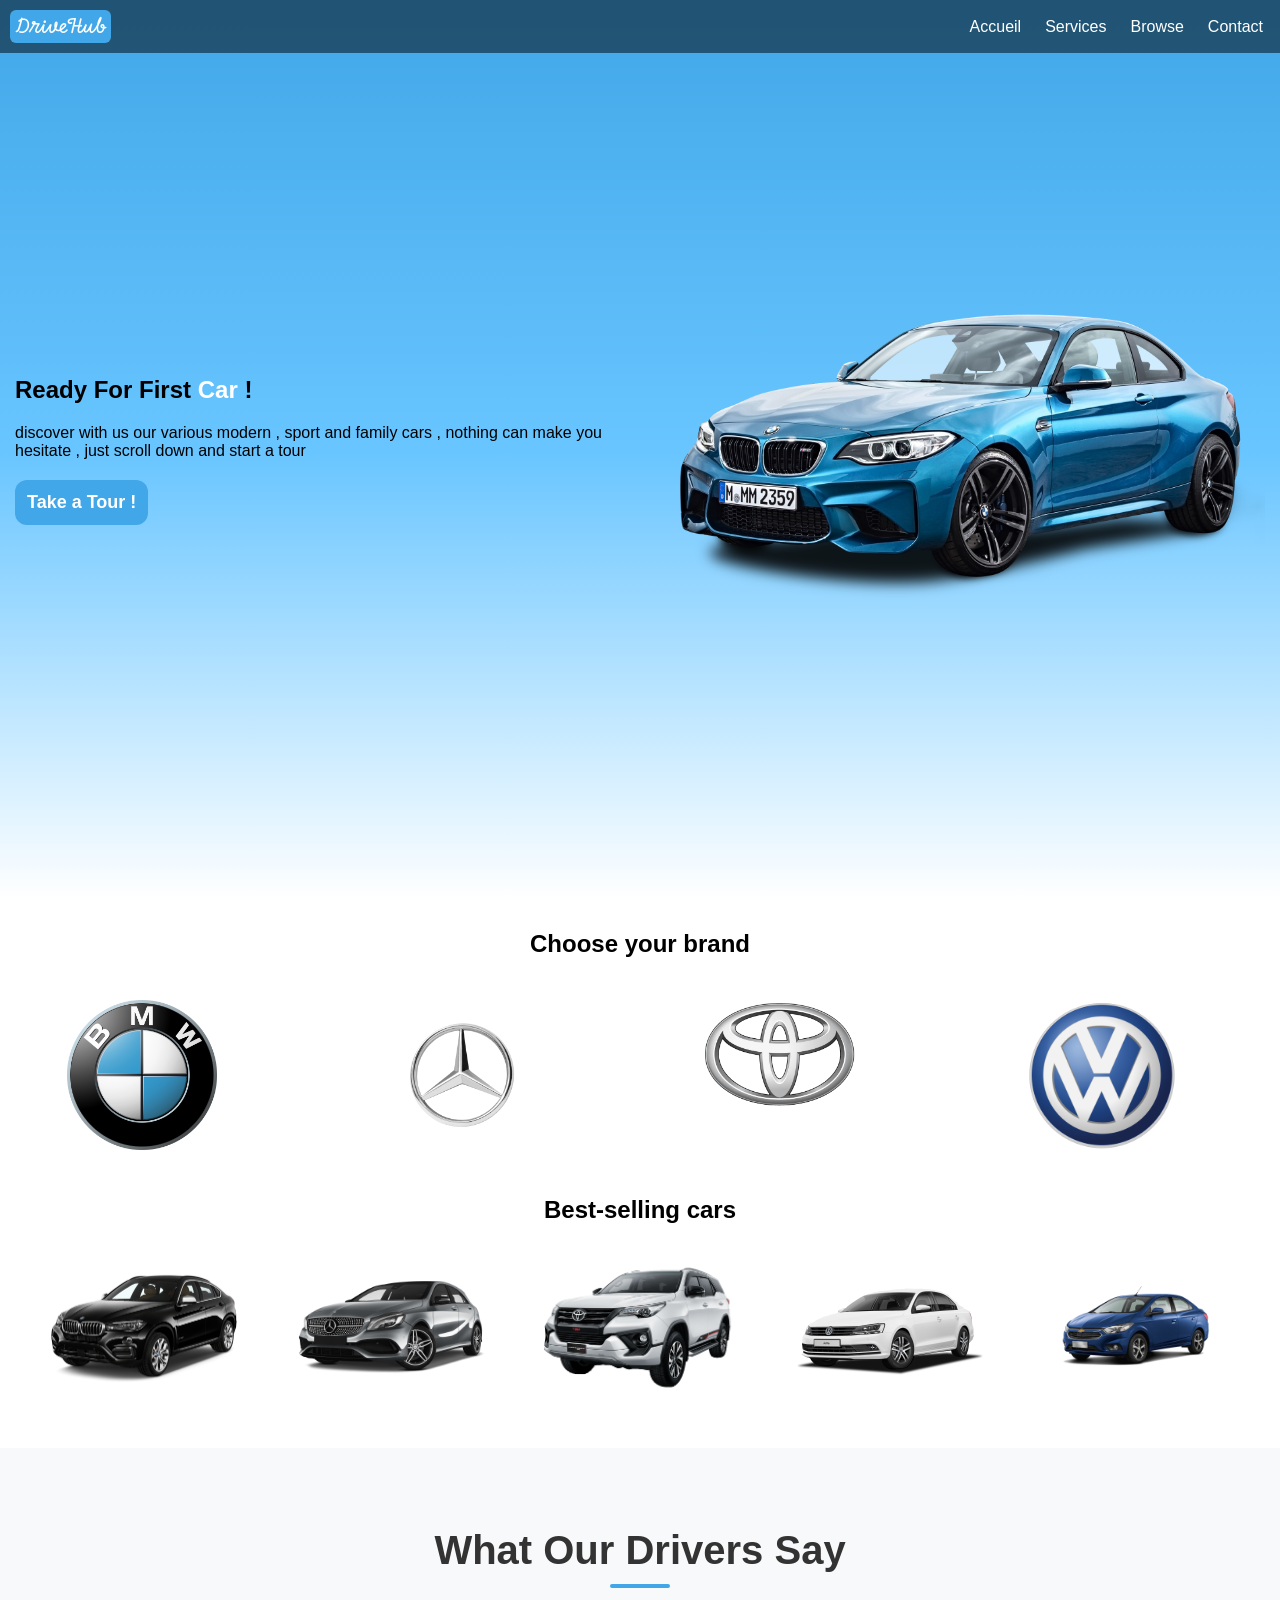
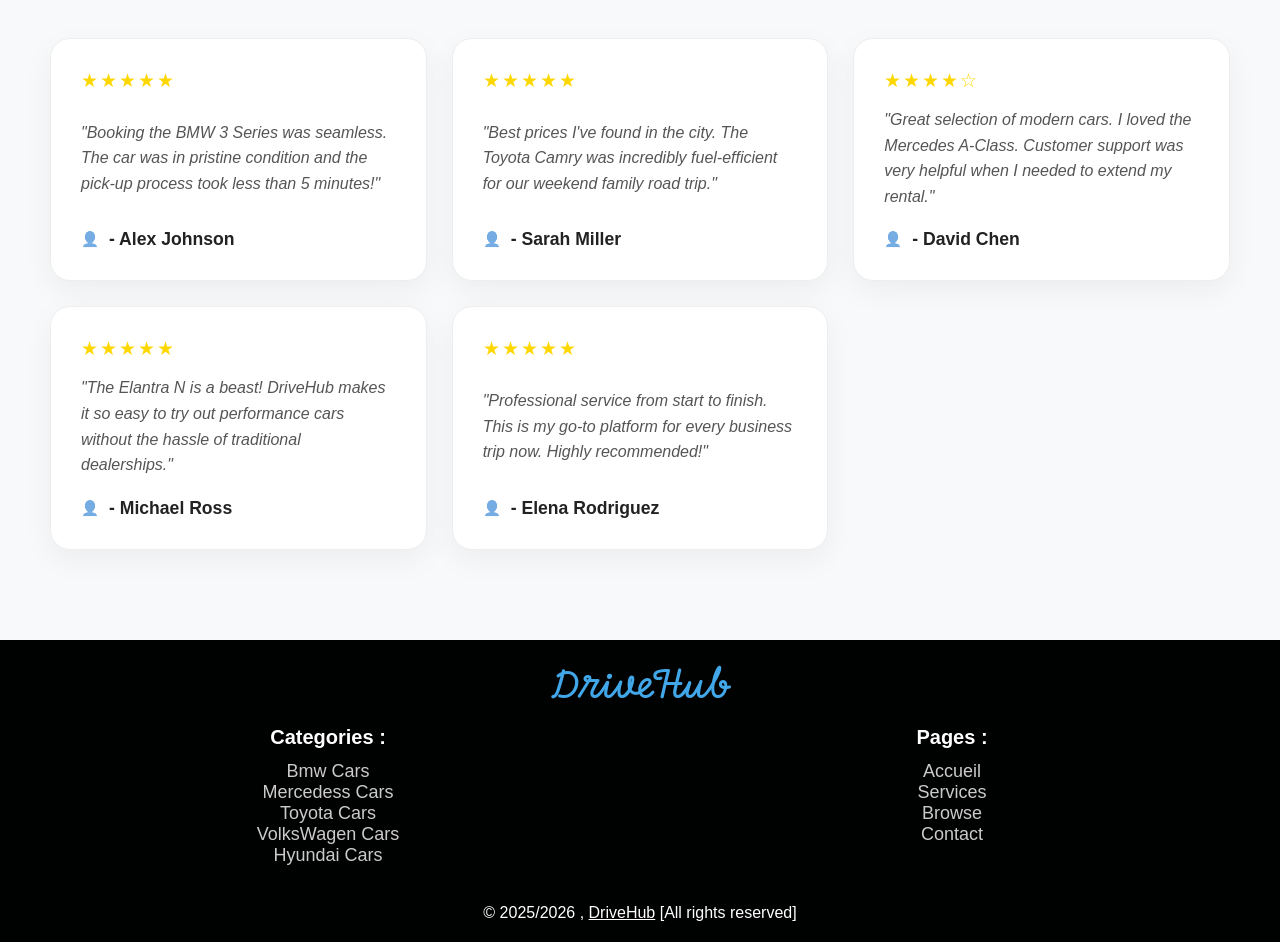
<file: index.html>
<!DOCTYPE html>
<html lang="en">

<head>
    <meta charset="UTF-8">
    <meta name="viewport" content="width=device-width, initial-scale=1.0">
    <link rel="stylesheet" href="styles.css">
    <title>DriveHub : Car Booking Website</title>
</head>

<body>
    <header>
        <a href="index.html" style="text-decoration: none;color: #fff;">
            <p class="logo">DriveHub</p>
        </a>
        <nav id="nav">
            <ul>
                <li><a href="index.html">Accueil</a></li>
                <li><a href="services.html">Services</a></li>
                <li><a href="cars.html">Browse</a></li>
                <li><a href="contact.html">Contact</a></li>
            </ul>
        </nav>

        <div class="icon" id="icon">
            <span></span>
            <span></span>
            <span></span>
        </div>
    </header>

    <section class="intro">

        <div class="overlay">
            <div class="left">
                <h1>Ready For First <span style="color: #fff; display: inline-block;">Car</span> !</h1>
                <p style="margin-top: 20px;">
                    discover with us our various modern , sport and family cars , nothing can make you hesitate , just scroll down and start a tour
                </p>

                <button class="start" id="start">Take a Tour !</button>
            </div>

            <div class="right">
                <img src="./imgs/bmw_blue.png" alt="Bg image">
            </div>
        </div>
    </section>

    <section class="brand_container" id="tour_start">
        <h2 style="text-align: center; margin: 10px 0;">Choose your brand </h2>
        <div class="brands">
            <div class="brand" id="bmw">
                <img class="car_img" src="./imgs/bmw_logo.png" alt="Bg image">
            </div>

            <div class="brand" id="mercedes">
                <img class="car_img" src="./imgs/mercedes_logo.png" alt="Bg image">

            </div>

            <div class="brand" id="toyota">
                <img class="car_img" src="./imgs/toyota_logo.png" alt="Bg image">

            </div>

            <div class="brand" id="vw">
                <img class="car_img" src="./imgs/vw_logo.png" alt="Bg image">

            </div>

            <div class="brand" id="hyundai">
                <img class="car_img" src="./imgs/hyundai_logo.png" alt="Bg image">

            </div>
        </div>


        <h2 style="text-align: center; margin: 10px 0;" >Best-selling cars</h2>
        <div class="cars">
            <div class="car" id="bmw">
                <img class="car_img" src="./imgs/bmw_car2.png" alt="Bg image">
            </div>

            <div class="car" id="mercedes">
                <img class="car_img" src="./imgs/mercedess_benz_a_class.png" alt="Bg image">

            </div>

            <div class="car" id="toyota">
                <img class="car_img" src="./imgs/toyota_car2.png" alt="Bg image">
            </div>

            <div class="car" id="vw">
                <img class="car_img" src="./imgs/vw_jetta.png" alt="Bg image">
            </div>

            <div class="car" id="hyundai">
                <img class="car_img" src="./imgs/hyundai_car2.png" alt="Bg image">
            </div>
        </div>
    </section>

    <section class="reviews_section">
        <h2 style="text-align: center; margin-bottom: 30px;">What Our Drivers Say</h2>
        <div class="reviews_container">
            <div class="review_card">
                <div class="stars">★★★★★</div>
                <p>"Booking the BMW 3 Series was seamless. The car was in pristine condition and the pick-up process took less than 5 minutes!"</p>
                <h4>- Alex Johnson</h4>
            </div>
            <div class="review_card">
                <div class="stars">★★★★★</div>
                <p>"Best prices I've found in the city. The Toyota Camry was incredibly fuel-efficient for our weekend family road trip."</p>
                <h4>- Sarah Miller</h4>
            </div>
            <div class="review_card">
                <div class="stars">★★★★☆</div>
                <p>"Great selection of modern cars. I loved the Mercedes A-Class. Customer support was very helpful when I needed to extend my rental."</p>
                <h4>- David Chen</h4>
            </div>
            <div class="review_card">
                <div class="stars">★★★★★</div>
                <p>"The Elantra N is a beast! DriveHub makes it so easy to try out performance cars without the hassle of traditional dealerships."</p>
                <h4>- Michael Ross</h4>
            </div>
            <div class="review_card">
                <div class="stars">★★★★★</div>
                <p>"Professional service from start to finish. This is my go-to platform for every business trip now. Highly recommended!"</p>
                <h4>- Elena Rodriguez</h4>
            </div>
        </div>
    </section>

    <footer>
        <h1>DriveHub</h1>
        <div class="bbb">
            <div class="ttt">
                <p>Categories : </p>
                <ul>
                    <li><a href="cars.html#bmw">Bmw Cars</a></li>
                    <li><a href="cars.html#mercedes">Mercedess Cars</a></li>
                    <li><a href="cars.html#toyota">Toyota Cars</a></li>
                    <li><a href="cars.html#vw">VolksWagen Cars</a></li>
                    <li><a href="cars.html#hyundai">Hyundai Cars</a></li>
                </ul>
            </div>
            <div class="ttt">
                <p>Pages : </p>
                <ul>
                    <li><a href="index.html">Accueil</a></li>
                    <li><a href="services.html">Services</a></li>
                    <li><a href="cars.html">Browse</a></li>
                    <li><a href="contact.html">Contact</a></li>
                </ul>
            </div>
        </div>

        <p style="text-align: center;margin-top: 30px;">&copy; 2025/2026 , <span style="text-decoration: underline;">DriveHub</span> [All rights reserved] </p>
    </footer>


    <script src="script.js"></script>
    <script>
        document.getElementById('start').addEventListener('click', function(){
        	window.location.href = 'index.html#tour_start';
        });
        
        const cars = [
        	{
        		'name': 'BMW 3',
        		'desc': 'The perfect balance between business and pleasure. The BMW 3 Series offers a driver-focused cockpit with rear-wheel-drive agility that makes every commute exhilarating. Wrapped in a sophisticated silhouette, it provides ample space for a small family without sacrificing the sporty handling that BMW is famous for.',
        		'price': 21500
        	},
        	{
        		'name': 'Mercedes Benz Class A',
        		'desc': 'Step into the future with the Mercedes-Benz A-Class. A gateway to luxury, this compact car is packed with cutting-edge technology, including the stunning MBUX infotainment system. With its sporty yet elegant interior, turbocharged performance, and iconic star on the grille, it delivers a premium experience for small families or couples who refuse to compromise on style.',
        		'price': 19000
        	},
        	{
        		'name': 'Toyota Camry',
        		'desc': 'Who says family sedans can’t be exciting? The Toyota Camry XSE shatters expectations with its aggressive mesh grille, sport-tuned suspension, and striking two-tone paint options. Under the hood, it offers spirited performance, while the interior provides the legendary reliability, safety, and spaciousness that families need..',
        		'price': 16500
        	},
        	{
        		'name': 'VolksWagen Jetta',
        		'desc': 'Experience German engineering at an exceptional value with the VW Jetta. This compact sedan delivers a composed, confident ride with a spacious interior that rivals larger vehicles. With its generous trunk space, intuitive technology, and impressive fuel efficiency, the Jetta is the smart, stylish choice for families and commuters who appreciate quality without the premium price tag',
        		'price': 14000
        	},
        	{
        		'name': 'Toyota Elantra',
        		'desc': 'A track-ready sedan that refuses to compromise. The Hyundai Elantra N is a high-performance machine equipped with launch control, an exhaust system that pops and crackles, and aggressive aerodynamics. It proves that you don’t have to break the bank to experience heart-pounding performance and razor-sharp cornering',
        		'price': 13000
        	}
        ]
        
        document.querySelectorAll(".car").forEach((car, index)=>{
        	car.addEventListener('click', function(){
        		window.location.href = `car_info.html?name=${cars[index].name}&desc=${cars[index].desc}&price=${cars[index].price}&img=${car.getElementsByTagName('img')[0].src}`
        	})
        })
    </script>

</body>

</html>
</file>
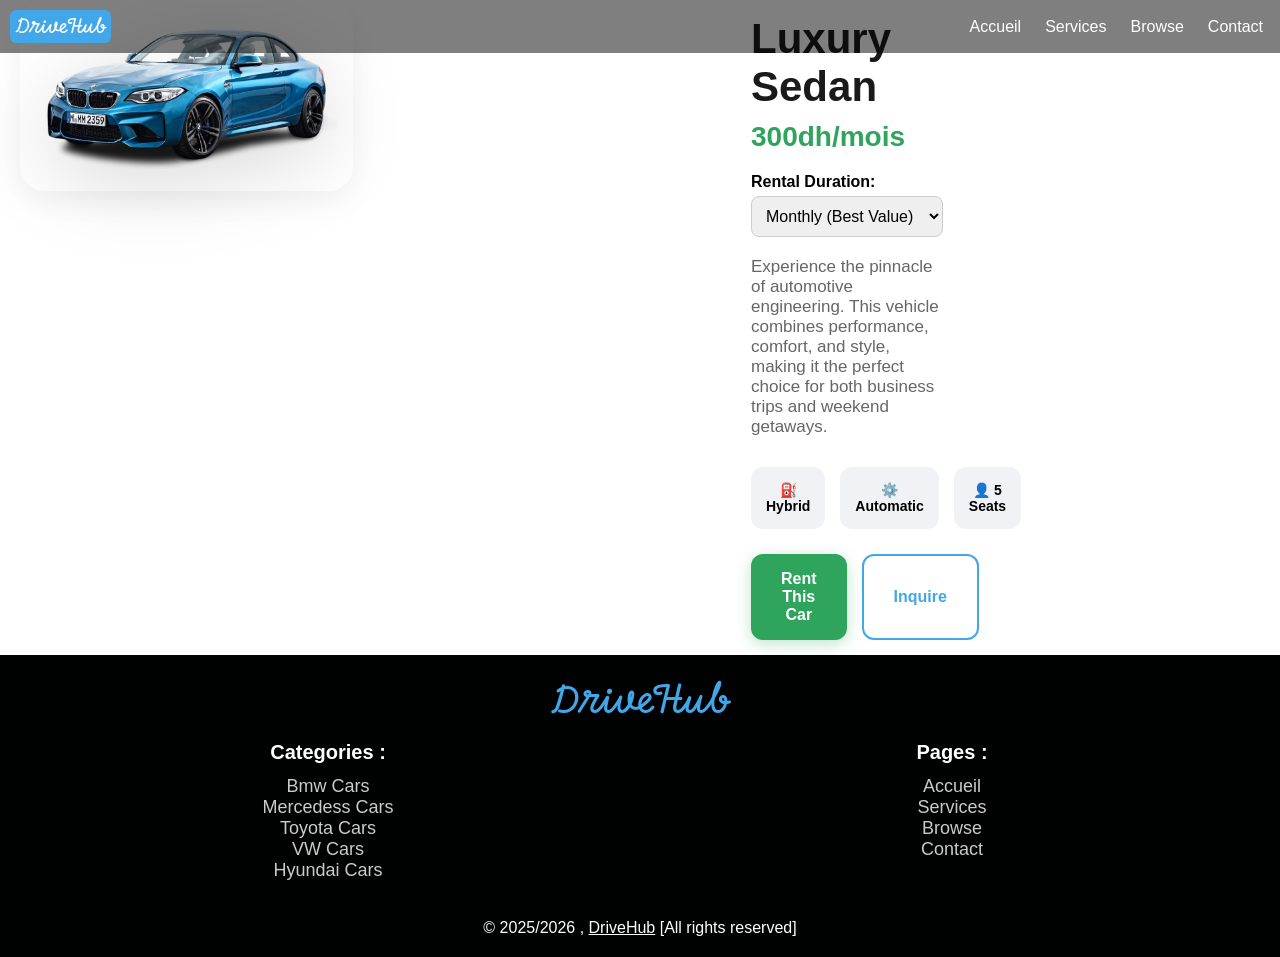
<file: car_info.html>
<!DOCTYPE html>
<html lang="en">

<head>
    <meta charset="UTF-8">
    <meta name="viewport" content="width=device-width, initial-scale=1.0">
    <title>DriveHub | Premium Car Rental</title>
    <link href="https://fonts.googleapis.com/css2?family=Inter:wght@300;400;600;800&display=swap" rel="stylesheet">
    <style>
        :root {
            --primary: #2ea45d;
            --secondary: #41A7E8;
            --dark: #1a1a1a;
            --light-bg: #f8f9fa;
            --text-main: #333;
            --text-muted: #666;
        }
        
        .car_container {
            display: grid;
            grid-template-columns: 1.2fr 0.8fr;
            gap: 50px;
            max-width: 1200px;
            /*margin: 60px auto;*/
            padding: 0 20px;
            align-items: start;
        }
        
        .right {
            background: #fff;
            border-radius: 24px;
            padding: 40px;
            box-shadow: 0 10px 30px rgba(0,0,0,0.05);
            display: flex;
            align-items: center;
            justify-content: center;
        }
        
        .right img {
            width: 100%;
            height: auto;
            filter: drop-shadow(0 20px 40px rgba(0,0,0,0.15));
            transition: transform 0.5s ease;
        }
        
        .right img:hover { transform: scale(1.02); }
        
        
        .specs-grid {
            display: grid;
            grid-template-columns: repeat(3, 1fr);
            gap: 15px;
            margin: 25px 0;
        }
        
        .spec-item {
            background: #f0f2f5;
            padding: 15px;
            border-radius: 12px;
            text-align: center;
            font-size: 14px;
            font-weight: 600;
        }
        
        .left .name {
            font-size: 42px;
            font-weight: 800;
            margin: 0 0 10px 0;
            color: var(--dark);
        }
        
        .price-tag {
            font-size: 28px;
            color: var(--primary);
            font-weight: 700;
            margin-bottom: 20px;
        }
        
        .desc {
            color: var(--text-muted);
            font-size: 17px;
            margin-bottom: 30px;
        }
        
        .btns {
            display: flex;
            gap: 15px;
        }
        
        button {
            flex: 1;
            padding: 16px 30px;
            border-radius: 12px;
            font-size: 16px;
            font-weight: 600;
            cursor: pointer;
            transition: all 0.3s ease;
            border: none;
        }
        
        #allouer {
            background-color: var(--primary);
            color: white;
            box-shadow: 0 4px 15px rgba(46, 164, 93, 0.3);
        }
        
        #allouer:hover {
            background-color: #258a4e;
            transform: translateY(-2px);
        }
        
        #contact {
            background-color: transparent;
            color: var(--secondary);
            border: 2px solid var(--secondary);
        }
        
        #contact:hover {
            background-color: var(--secondary);
            color: white;
        }
        
        @media (max-width: 992px) {
            .car_container {
                grid-template-columns: 1fr;
                margin: 20px auto;
            }
            .left .name { font-size: 32px; }
        }
        
    </style>

    <link rel="stylesheet" href="styles.css">
</head>

<body>
    <header>
        <a href="index.html" style="text-decoration: none;color: #fff;">
            <p class="logo">DriveHub</p>
        </a>
        <nav id="nav">
            <ul>
                <li><a href="index.html">Accueil</a></li>
                <li><a href="services.html">Services</a></li>
                <li><a href="cars.html">Browse</a></li>
                <li><a href="contact.html">Contact</a></li>
            </ul>
        </nav>

        <div class="icon" id="icon">
            <span></span>
            <span></span>
            <span></span>
        </div>
    </header>

    <main class="car_container" style="margin-top: 0px;">
        <div class="right">
            <img src="./imgs/bmw_blue.png" alt="car" id="img">
        </div>

        <div class="left">
            <h1 class="name" id="name">Luxury Sedan</h1>

            <div class="price-tag" id="price">300dh/mois</div>

            <div style="margin-bottom: 20px;">
                <label for="rentType" style="font-weight: 600; display: block; margin-bottom: 5px;">Rental Duration:</label>
                <select id="rentType" style="padding: 10px; border-radius: 8px; border: 1px solid #ccc; width: 100%; font-size: 16px;">
                    <option value="month">Monthly (Best Value)</option>
                    <option value="day">Daily</option>
                </select>
            </div>

            <p class="desc" id="desc">
                Experience the pinnacle of automotive engineering. This vehicle combines performance, comfort, and style, making it the perfect choice for both business trips and weekend getaways.
            </p>

            <div class="specs-grid">
                <div class="spec-item">⛽ Hybrid</div>
                <div class="spec-item">⚙️ Automatic</div>
                <div class="spec-item">👤 5 Seats</div>
            </div>

            <div class="btns">
                <button id="allouer">Rent This Car</button>
                <button id="contact">Inquire</button>
            </div>
        </div>
    </main>


    <footer>
        <h1>DriveHub</h1>
        <div class="bbb">
            <div class="ttt">
                <p>Categories : </p>
                <ul>
                    <li><a href="cars.html#bmw">Bmw Cars</a></li>
                    <li><a href="cars.html#mercedes">Mercedess Cars</a></li>
                    <li><a href="cars.html#toyota">Toyota Cars</a></li>
                    <li><a href="cars.html#vw">VW Cars</a></li>
                    <li><a href="cars.html#hyundai">Hyundai Cars</a></li>
                </ul>
            </div>
            <div class="ttt">
                <p>Pages : </p>
                <ul>
                    <li><a href="index.html">Accueil</a></li>
                    <li><a href="services.html">Services</a></li>
                    <li><a href="cars.html">Browse</a></li>
                    <li><a href="contact.html">Contact</a></li>
                </ul>
            </div>
        </div>

        <p style="text-align: center;margin-top: 30px;">&copy; 2025/2026 , <span style="text-decoration: underline;">DriveHub</span> [All rights reserved] </p>
    </footer>

     <script>
        const urlParams = new URLSearchParams(window.location.search);
        const priceDisplay = document.getElementById('price');
        const rentSelector = document.getElementById('rentType');
        
        // Get base monthly price from URL or default to 300
        let baseMonthlyPrice = parseInt(urlParams.get('price')) || 300;
        
        function updatePrice() {
            const type = rentSelector.value;
            if (type === 'day') {
                // Logic: Monthly price divided by 30 (standard month) + 20% premium for short term
                const dailyPrice = Math.round((baseMonthlyPrice / 30) * 1.2);
                priceDisplay.innerText = dailyPrice + " dh/jour";
            } else {
                priceDisplay.innerText = baseMonthlyPrice + " dh/mois";
            }
        }
        
        // Listen for changes in the dropdown
        rentSelector.addEventListener('change', updatePrice);
        
        // Initial setup from URL
        if(urlParams.has('name')) {
            document.getElementById('name').innerText = urlParams.get('name');
            document.getElementById('desc').innerText = urlParams.get('desc');
            document.getElementById('img').src = urlParams.get('img');
            updatePrice(); 
        }
        
        document.getElementById('contact').addEventListener('click', ()=>{
            window.location.href = 'contact.html';
        });
        
        document.getElementById('allouer').addEventListener('click', ()=>{
            /*const total = priceDisplay.innerText;
            alert("Booking system integration coming soon! Current selection: " + total);
            */
            window.location.href = 'contact.html';
        });
    </script>
</body>

</html>
</file>
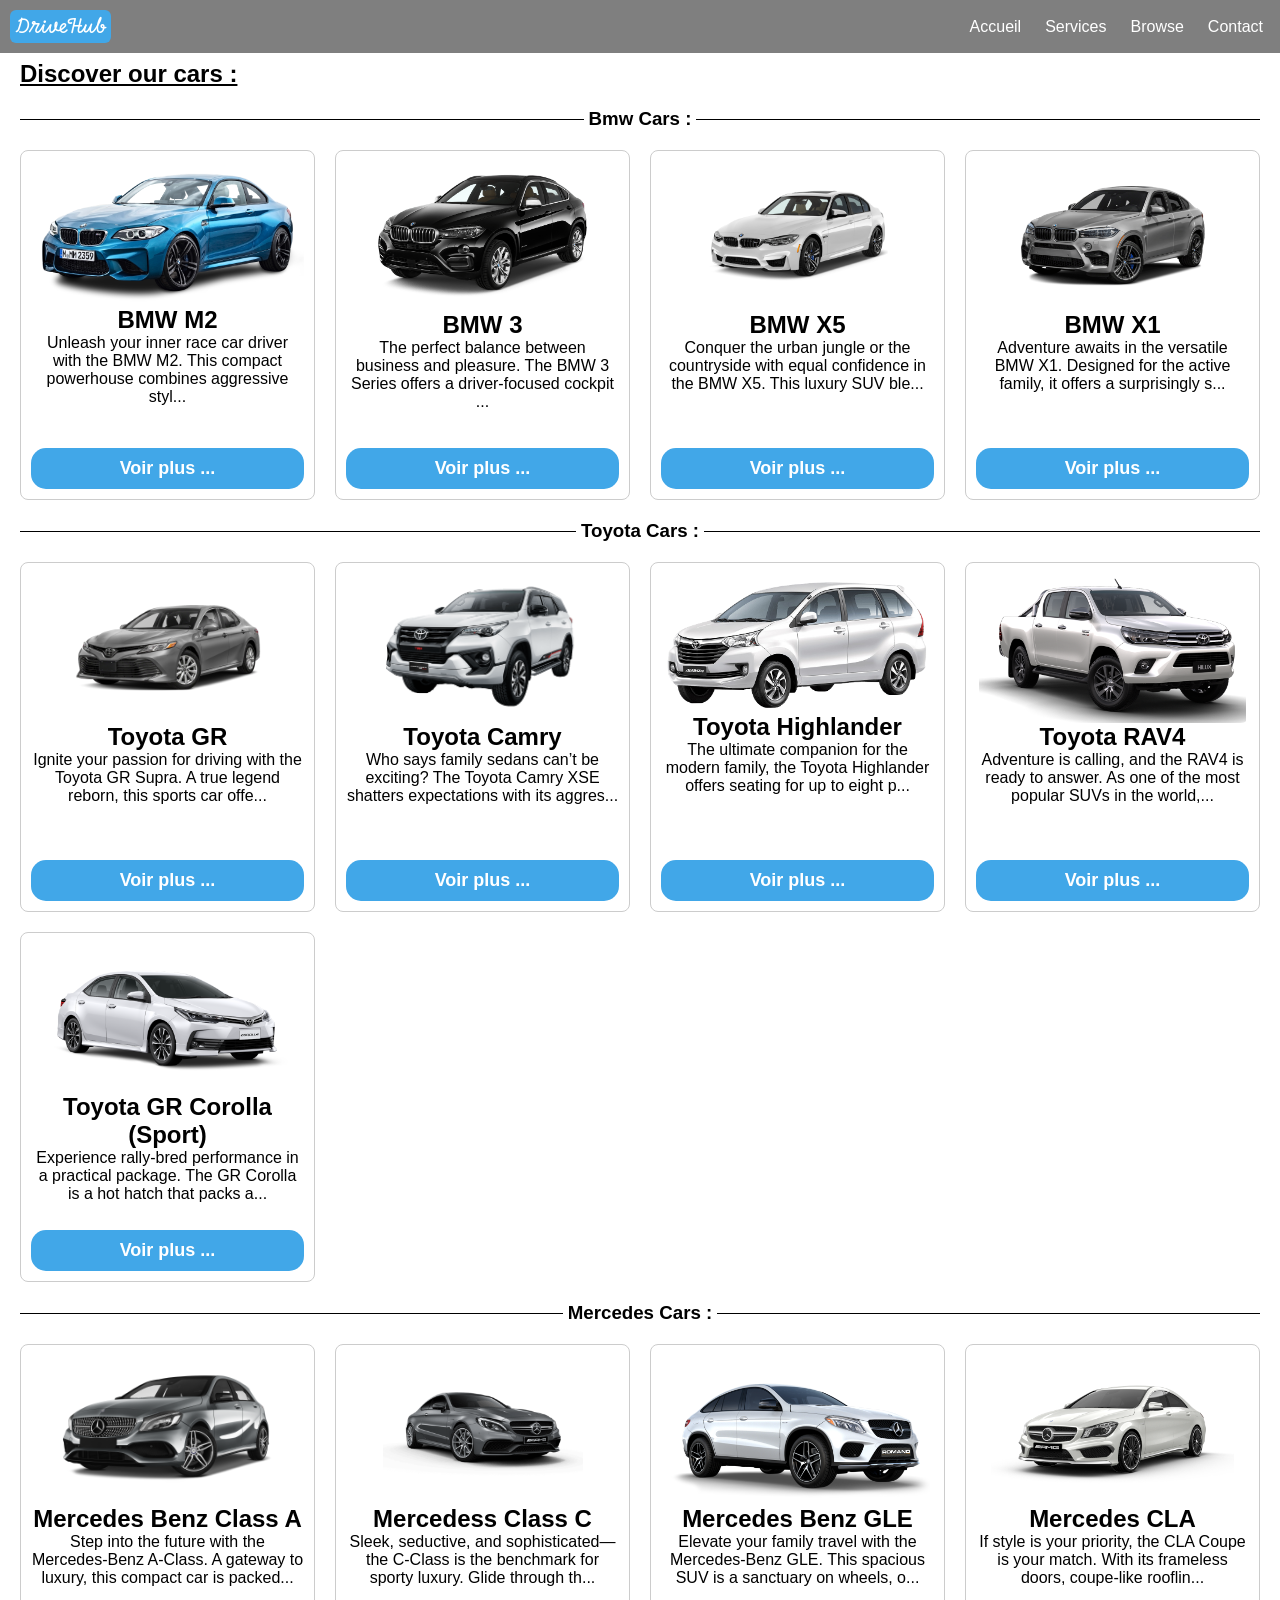
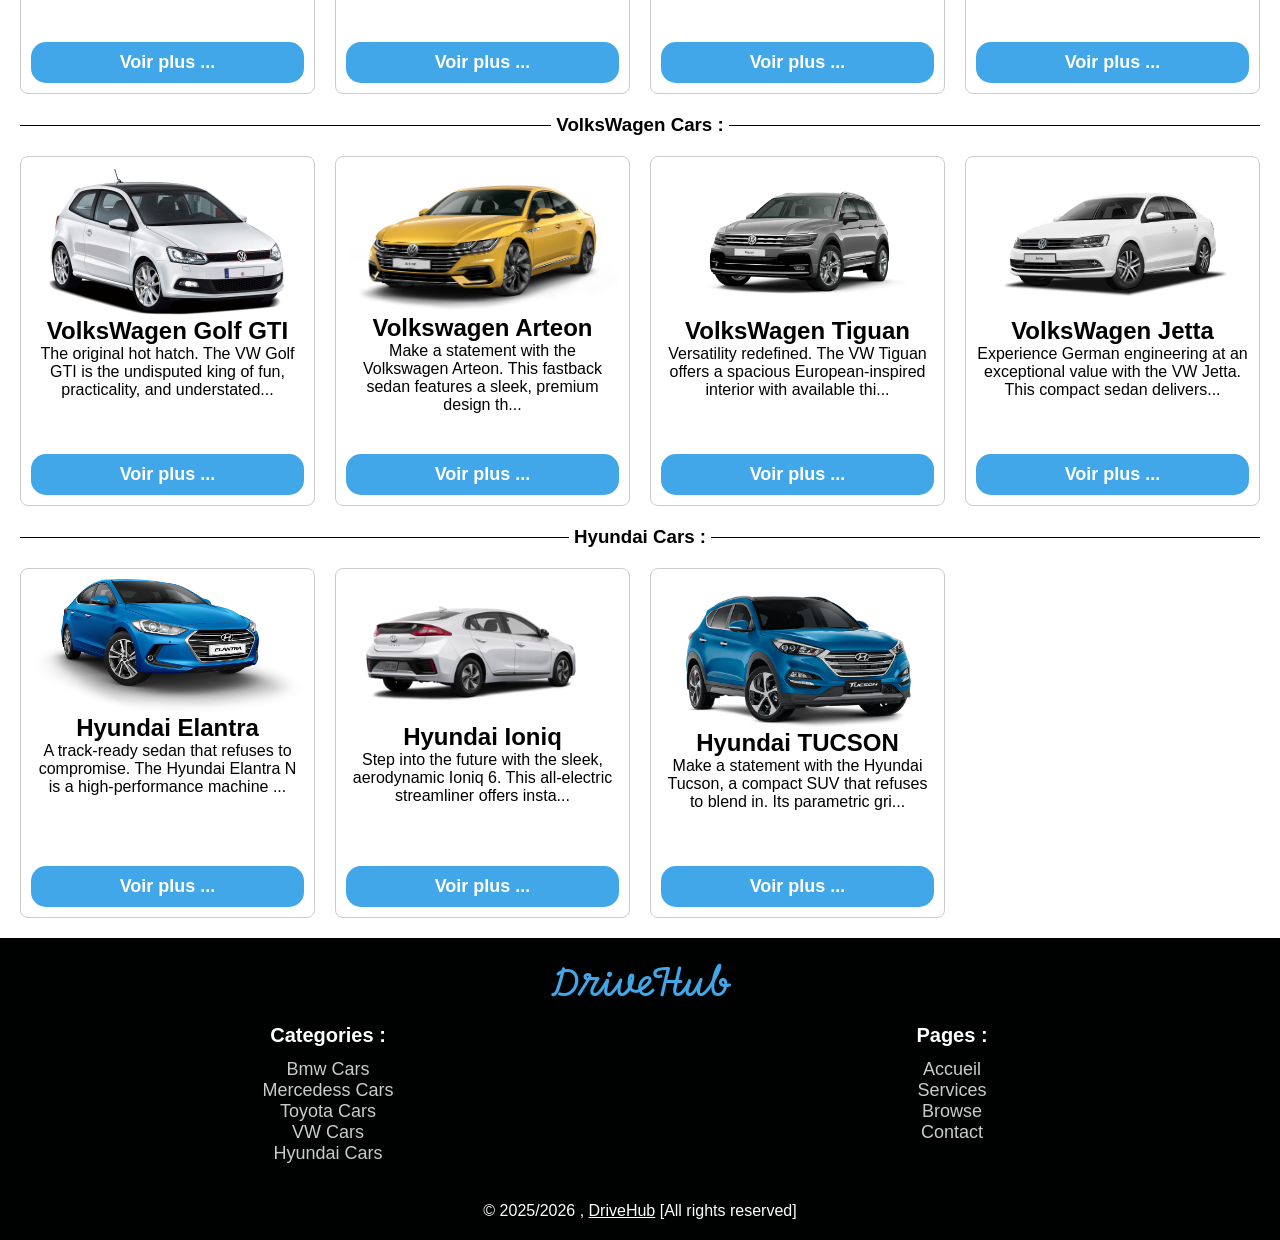
<file: cars.html>
<!DOCTYPE html>
<html lang="en">
<head>
	<meta charset="UTF-8">
	<meta name="viewport" content="width=device-width, initial-scale=1.0">
	<title>DriveHub : Car Booking Website - Cars</title>
	<link rel="stylesheet" href="styles.css">
	<style>
		
		section{
			height:fit-content;
		}
		.cars_cont {
			padding: 20px;
			padding-top: 60px;
		}
		.cars_grid {
			display: grid;
			grid-template-columns: repeat(auto-fill, minmax(250px, 1fr));
			gap: 20px;
		}
		.car_card {
			height: 350px;
			border: 1px solid #ccc;
			border-radius: 8px;
			padding: 10px;
			text-align: center;
			transition: transform 0.2s;
			display: flex;
			flex-direction: column;
		}
		.car_card:hover {
			transform: scale(1.05);
		}
		.img {
			width: 100%;
			height: auto;
			max-height: 150px;
			border-radius: 8px;
			object-fit: contain;
		}
		
	</style>
</head>
<body>
	<header>
		<a href="index.html" style="text-decoration: none;color: #fff;"><p class="logo">DriveHub</p></a>
		<nav id="nav">
			<ul>
				<li><a href="index.html">Accueil</a></li>
				<li><a href="services.html">Services</a></li>
				<li><a href="cars.html">Browse</a></li>
				<li><a href="contact.html">Contact</a></li>
			</ul>
		</nav>

		<div class="icon" id="icon">
			<span></span>
			<span></span>
			<span></span>
		</div>
	</header>

	<section class="cars_cont">
		<h2 style="margin-bottom: 12px;text-decoration:underline;">Discover our cars :</h2>
		<div class="separateur" id="bmw" style="display:flex; flex-direction:row;align-items:center; gap:5px;margin:20px 0;" >
			<span style="width:50%; height:1px; background-color:#000;" ></span>
			<h3 style="text-align:center; text-wrap: nowrap;">Bmw Cars :</h3>
			<span style="width:50%; height:1px; background-color:#000;"></span>
		</div>
		
		
		<div class="cars_grid">
			<div class="car_card">
				<img class="img" src="./imgs/bmw_blue.png" alt="BMW M2">
				<h2 class="name">BMW M2</h2>
				<p class="desc">Unleash your inner race car driver with the BMW M2. This compact powerhouse combines aggressive styling with precision engineering. Feel the roar of the straight-six engine as you hug tight corners and accelerate down open highways. It’s not just a car; it’s a ticket to unadulterated driving euphoria—perfect for weekend getaways or making a grand entrance.</p>
				<button class="drive">Voir plus ...</button>
			</div>

			<div class="car_card">
				<img class="img" src="./imgs/bmw_car2.png" alt="BMW">
				<h2 class="name">BMW 3</h2>
				<p class="desc">The perfect balance between business and pleasure. The BMW 3 Series offers a driver-focused cockpit with rear-wheel-drive agility that makes every commute exhilarating. Wrapped in a sophisticated silhouette, it provides ample space for a small family without sacrificing the sporty handling that BMW is famous for.</p>
				<button class="drive">Voir plus ...</button>
			</div>

			<div class="car_card">
				<img class="img" src="./imgs/bmw_car3.png" alt="BMW">
				<h2 class="name">BMW X5</h2>
				<p class="desc">Conquer the urban jungle or the countryside with equal confidence in the BMW X5. This luxury SUV blends commanding road presence with a cavernous, tech-laden interior. With available third-row seating and intelligent all-wheel drive, it ensures every family road trip is safe, spacious, and supremely comfortable</p>
				<button class="drive">Voir plus ...</button>
			</div>

			<div class="car_card">
				<img class="img" src="./imgs/bmw_car4.png" alt="BMW">
				<h2 class="name">BMW X1</h2>
				<p class="desc">Adventure awaits in the versatile BMW X1. Designed for the active family, it offers a surprisingly spacious interior and flexible cargo space for gear, groceries, or strollers. With elevated seating for a better view of the road and the signature BMW driving dynamics, it transforms the daily school run into a joyful drive</p>
				<button class="drive">Voir plus ...</button>
			</div>
			
		</div>
		
		<div class="separateur" id="toyota" style="display:flex; flex-direction:row;align-items:center; gap:5px;margin:20px 0;" >
			<span style="width:50%; height:1px; background-color:#000;" ></span>
			<h3 style="text-align:center; text-wrap: nowrap;">Toyota Cars :</h3>
			<span style="width:50%; height:1px; background-color:#000;"></span>
		</div>
		
		<div class="cars_grid">
			<div class="car_card">
				<img class="img" src="./imgs/toyota_car5.png" alt="Toyota">
				<h2 class="name">Toyota GR</h2>
				<p class="desc">Ignite your passion for driving with the Toyota GR Supra. A true legend reborn, this sports car offers a low center of gravity, precise handling, and a potent engine that delivers exhilarating acceleration. With its sleek, aerodynamic body and driver-centric cockpit, it’s built for purists who crave a thrilling, connected driving experience.</p>
				<button class="drive">Voir plus ...</button>
			</div>
			
			<div class="car_card">
				<img class="img" src="./imgs/toyota_car2.png" alt="Toyota">
				<h2 class="name">Toyota Camry</h2>
				<p class="desc">Who says family sedans can’t be exciting? The Toyota Camry XSE shatters expectations with its aggressive mesh grille, sport-tuned suspension, and striking two-tone paint options. Under the hood, it offers spirited performance, while the interior provides the legendary reliability, safety, and spaciousness that families need..</p>
				<button class="drive">Voir plus ...</button>
			</div>
			
			<div class="car_card">
				<img class="img" src="./imgs/toyota_car3.png" alt="Toyota">
				<h2 class="name">Toyota Highlander</h2>
				<p class="desc">The ultimate companion for the modern family, the Toyota Highlander offers seating for up to eight passengers without sacrificing style. With a whisper-quiet hybrid option available and Toyota Safety Sense standard, it prioritizes peace of mind. Whether it’s a cross-country road trip or the soccer carpool, the Highlander handles it all with ease.</p>
				<button class="drive">Voir plus ...</button>
			</div>
			
			<div class="car_card">
				<img class="img" src="./imgs/toyota_car4.png" alt="Toyota">
				<h2 class="name"> Toyota RAV4</h2>
				<p class="desc">Adventure is calling, and the RAV4 is ready to answer. As one of the most popular SUVs in the world, it combines rugged good looks with versatile interior space. Ideal for families who love the outdoors, it offers ample cargo room for camping gear, excellent fuel efficiency, and a reputation for running forever.</p>
				<button class="drive">Voir plus ...</button>
			</div>
			
			<div class="car_card">
				<img class="img" src="./imgs/toyota_corolla.png" alt="Toyota">
				<h2 class="name">Toyota GR Corolla (Sport)</h2>
				<p class="desc">Experience rally-bred performance in a practical package. The GR Corolla is a hot hatch that packs a punch, featuring a powerful turbocharged engine and a sophisticated all-wheel-drive system. It’s the perfect “sleeper” car—unassuming enough for daily errands but capable of track-day thrills when you need an adrenaline rush.</p>
				<button class="drive">Voir plus ...</button>
			</div>
			
		</div>
		<div class="separateur" id="mercedes" style="display:flex; flex-direction:row;align-items:center; gap:5px;margin:20px 0;" >
			<span style="width:50%; height:1px; background-color:#000;" ></span>
			<h3 style="text-align:center; text-wrap: nowrap;">Mercedes Cars :</h3>
			<span style="width:50%; height:1px; background-color:#000;"></span>
		</div>
		
		<div class="cars_grid">
			<div class="car_card">
				<img class="img" src="./imgs/mercedess_benz_a_class.png" alt="Mercedes">
				<h2 class="name">Mercedes Benz Class A</h2>
				<p class="desc">Step into the future with the Mercedes-Benz A-Class. A gateway to luxury, this compact car is packed with cutting-edge technology, including the stunning MBUX infotainment system. With its sporty yet elegant interior, turbocharged performance, and iconic star on the grille, it delivers a premium experience for small families or couples who refuse to compromise on style.</p>
				<button class="drive">Voir plus ...</button>
			</div>
			
			<div class="car_card">
				<img class="img" src="./imgs/mercedes_classC.png" alt="Mercedess Benz">
				<h2 class="name">Mercedess Class C</h2>
				<p class="desc">Sleek, seductive, and sophisticated—the C-Class is the benchmark for sporty luxury. Glide through the city in whisper-quiet comfort or tackle winding roads with its responsive handling. The handcrafted interior, ambient lighting, and advanced safety features ensure that every journey feels first-class, no matter the destination.</p>
				<button class="drive">Voir plus ...</button>
			</div>
			
			<div class="car_card">
				<img class="img" src="./imgs/mercedes_gle.png" alt="Mercedes">
				<h2 class="name">Mercedes Benz GLE</h2>
				<p class="desc">Elevate your family travel with the Mercedes-Benz GLE. This spacious SUV is a sanctuary on wheels, offering executive-level comfort for up to seven passengers. From the luxurious leather upholstery to the available panoramic sunroof, it transforms long journeys into a relaxing escape, all while providing the rugged capability needed for any terrain.</p>
				<button class="drive">Voir plus ...</button>
			</div>
			
			<div class="car_card">
				<img class="img" src="./imgs/mercedes_cla.png" alt="Mercedes">
				<h2 class="name">Mercedes CLA</h2>
				<p class="desc">If style is your priority, the CLA Coupe is your match. With its frameless doors, coupe-like roofline, and aggressive front fascia, it looks like it’s moving even when parked. It offers a sporty, low-slung driving position combined with surprising practicality, making it the ideal choice for trendsetters who want a sporty feel with a touch of elegance.</p>
				<button class="drive">Voir plus ...</button>
			</div>
			
		</div>
		
		<div class="separateur" id="vw" style="display:flex; flex-direction:row;align-items:center; gap:5px;margin:20px 0;" >
			<span style="width:50%; height:1px; background-color:#000;" ></span>
			<h3 style="text-align:center; text-wrap: nowrap;">VolksWagen Cars :</h3>
			<span style="width:50%; height:1px; background-color:#000;"></span>
		</div>
			
		<div class="cars_grid">
			<div class="car_card">
				<img class="img" src="./imgs/vw_golf_gti.png" alt="VolksWagen">
				<h2 class="name">VolksWagen Golf GTI</h2>
				<p class="desc">The original hot hatch. The VW Golf GTI is the undisputed king of fun, practicality, and understated cool. With its plaid seats, responsive turbo engine, and go-kart-like handling, it puts a smile on your face every time you hit the gas. It’s sporty enough for the enthusiast, yet refined and spacious enough for daily family duties</p>
				<button class="drive">Voir plus ...</button>
			</div>
			
			<div class="car_card">
				<img class="img" src="./imgs/vw_arteon.png" alt="VolksWagen">
				<h2 class="name">Volkswagen Arteon</h2>
				<p class="desc">Make a statement with the Volkswagen Arteon. This fastback sedan features a sleek, premium design that rivals luxury brands. With a sloping roofline, massive liftback trunk, and powerful engine, it offers the style of a coupe with the practicality of a family car. It’s sophisticated, spacious, and surprisingly sporty..</p>
				<button class="drive">Voir plus ...</button>
			</div>
			
			<div class="car_card">
				<img class="img" src="./imgs/vw_tiguan.png" alt="VolksWagen">
				<h2 class="name">VolksWagen Tiguan</h2>
				<p class="desc">Versatility redefined. The VW Tiguan offers a spacious European-inspired interior with available third-row seating, making it a smart choice for growing families. With a panoramic sunroof that floods the cabin with light and a composed, comfortable ride, it turns long commutes into quiet, relaxing journeys..</p>
				<button class="drive">Voir plus ...</button>
			</div>
			
			<div class="car_card">
				<img class="img" src="./imgs/vw_jetta.png" alt="VolksWagen Jetta">
				<h2 class="name">VolksWagen Jetta</h2>
				<p class="desc">Experience German engineering at an exceptional value with the VW Jetta. This compact sedan delivers a composed, confident ride with a spacious interior that rivals larger vehicles. With its generous trunk space, intuitive technology, and impressive fuel efficiency, the Jetta is the smart, stylish choice for families and commuters who appreciate quality without the premium price tag</p>
				<button class="drive">Voir plus ...</button>
			</div>
		</div>
			
			
		<div class="separateur" id="hyundai" style="display:flex; flex-direction:row;align-items:center; gap:5px;margin:20px 0;" >
			<span style="width:50%; height:1px; background-color:#000;" ></span>
			<h3 style="text-align:center; text-wrap: nowrap;">Hyundai Cars :</h3>
			<span style="width:50%; height:1px; background-color:#000;"></span>
		</div>
			
		<div class="cars_grid">
			<div class="car_card">
				<img class="img" src="./imgs/hyundai_elantra.png" alt="hyundai">
				<h2 class="name">Hyundai Elantra</h2>
				<p class="desc">A track-ready sedan that refuses to compromise. The Hyundai Elantra N is a high-performance machine equipped with launch control, an exhaust system that pops and crackles, and aggressive aerodynamics. It proves that you don’t have to break the bank to experience heart-pounding performance and razor-sharp cornering</p>
				<button class="drive">Voir plus ...</button>
			</div>
			
			<div class="car_card">
				<img class="img" src="./imgs/hyundai_ioniq.png" alt="Hyundai">
				<h2 class="name">Hyundai  Ioniq</h2>
				<p class="desc">Step into the future with the sleek, aerodynamic Ioniq 6. This all-electric streamliner offers instant torque for exhilarating acceleration and a whisper-quiet cabin. With its futuristic interior, sustainable materials, and ultra-fast charging capabilities, it’s the perfect choice for eco-conscious families who want sporty style and cutting-edge tech.</p>
				<button class="drive">Voir plus ...</button>
			</div>
			
			<div class="car_card">
				<img class="img" src="./imgs/hyundai_tucson.png" alt="Hyundai TUCSON">
				<h2 class="name">Hyundai TUCSON</h2>
				<p class="desc">Make a statement with the Hyundai Tucson, a compact SUV that refuses to blend in. Its parametric grille and hidden LED lighting create a bold, futuristic silhouette that turns heads at every intersection. Inside, the cabin is a sanctuary of space and serenity, offering premium comfort, advanced tech, and a smooth ride—perfect for families who want style without compromising on practicality..</p>
				<button class="drive">Voir plus ...</button>
			</div>
			
		</div>
		
		
	</section>
	
	<footer>
		<h1>DriveHub</h1>
		<div class="bbb">
			<div class="ttt">
				<p>Categories : </p>
				<ul>
					<li><a href="cars.html#bmw">Bmw Cars</a></li>
					<li><a href="cars.html#mercedes">Mercedess Cars</a></li>
					<li><a href="cars.html#toyota">Toyota Cars</a></li>
					<li><a href="cars.html#vw">VW Cars</a></li>
					<li><a href="cars.html#hyundai">Hyundai Cars</a></li>
				</ul>
			</div>
			<div class="ttt">
				<p>Pages : </p>
				<ul>
					<li><a href="index.html">Accueil</a></li>
					<li><a href="services.html">Services</a></li>
					<li><a href="cars.html">Browse</a></li>
					<li><a href="contact.html">Contact</a></li>
				</ul>
			</div>
		</div>

		<p style="text-align: center;margin-top: 30px;">&copy; 2025/2026 , <span style="text-decoration: underline;">DriveHub</span> [All rights reserved] </p>
	</footer>

	<script src="script.js"></script>

	<script>
		let descriptions = [];
		const prices = [55000, 21500, 41500, 18500, 50000, 16500, 30000, 14500, 37500, 19000, 33000, 65000, 27000, 30000, 34000, 22000, 14000, 13000, 18500, 19000];


		document.addEventListener('DOMContentLoaded', () => {
			document.querySelectorAll('.desc').forEach((ele) => {
				const text = ele.textContent;
				if (text.length >= 100) {
					ele.textContent = text.substring(0, 100).concat('...');
				}
				descriptions.push(text);
			});
		});
		
		document.querySelectorAll('.drive').forEach((element, index)=>{
			element.addEventListener('click', (e)=>{
				e.preventDefault();
				const name = element.parentElement.querySelector('h2').innerText;
				const desc = element.parentElement.querySelector('p').innerText;
				const img = element.parentElement.querySelector('img').src;

				window.location.href = `car_info.html?name=${name}&desc=${descriptions[index]}&img=${img}&price=${prices[index]}`;
			});
		});
	</script>
</body>
</html>
</file>
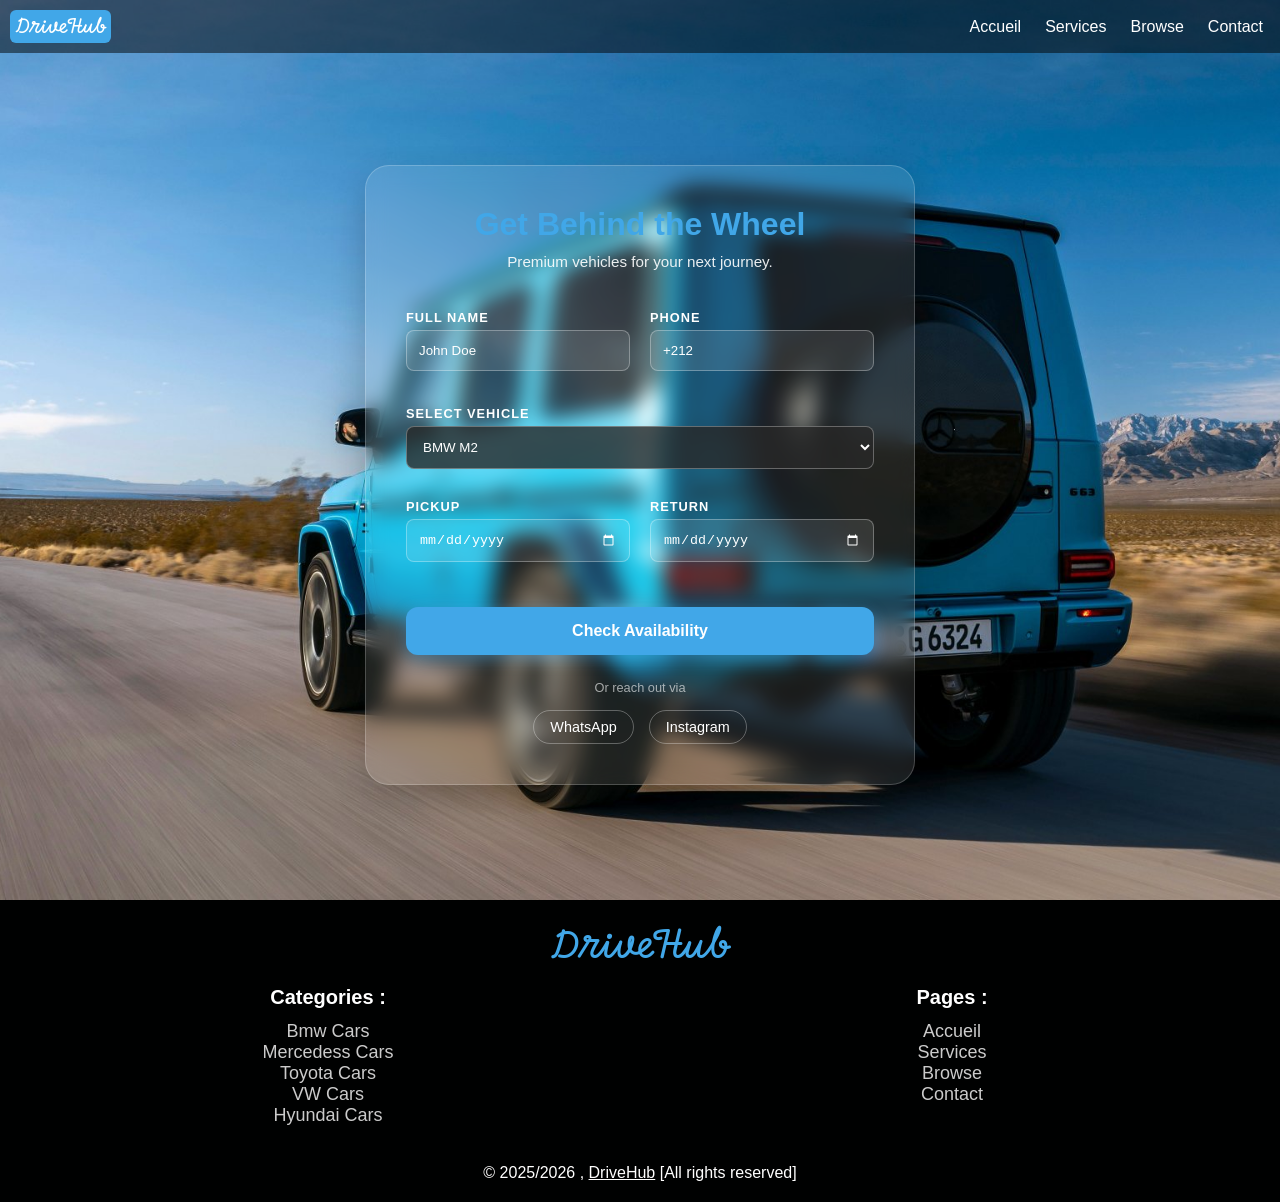
<file: contact.html>
<!DOCTYPE html>
<html lang="en">
<head>
	<meta charset="UTF-8">
	<meta name="viewport" content="width=device-width, initial-scale=1.0">
	<link rel="stylesheet" href="styles.css">
	<title>Contact Us - DriveHub</title>
</head>
<body>
	<header>
		<a href="index.html" style="text-decoration: none;color: #fff;"><p class="logo">DriveHub</p></a>
		<nav id="nav">
			<ul>
				<li><a href="index.html">Accueil</a></li>
				<li><a href="services.html">Services</a></li>
				<li><a href="cars.html">Browse</a></li>
				<li><a href="contact.html">Contact</a></li>
			</ul>
		</nav>

		<div class="icon" id="icon">
			<span></span>
			<span></span>
			<span></span>
		</div>
	</header>

	<section class="contact" style="padding-top: 100px; padding-bottom: 50px; min-height: 100vh; display: flex; justify-content: center; align-items: center; background-size: cover; background-position: center;">
    <form action="#" method="post" style="
        max-width: 550px; 
        width: 90%; 
        padding: 40px;
        background: rgba(255, 255, 255, 0.1); /* Very light transparent white */
        backdrop-filter: blur(10px); /* Reduced blur for clarity */
        -webkit-backdrop-filter: blur(10px);
        border: 1px solid rgba(255, 255, 255, 0.2); /* Thin 'glass' edge */
        border-radius: 24px;
        box-shadow: 0 15px 35px rgba(0, 0, 0, 0.2);
        color: #fff;
    ">
        <h2 style="text-align: center; color: #41A7E8; font-size: 2rem; margin-bottom: 10px; font-weight: 800;">Get Behind the Wheel</h2>
        <p style="text-align: center; margin-bottom: 30px; opacity: 0.9; font-size: 0.95rem;">Premium vehicles for your next journey.</p>
        
        <div style="display: grid; grid-template-columns: 1fr 1fr; gap: 20px; margin-bottom: 20px;">
            <div>
                <label style="font-size: 0.8rem; text-transform: uppercase; letter-spacing: 1px;">Full Name</label>
                <input type="text" placeholder="John Doe" required style="background: rgba(255,255,255,0.1); border: 1px solid rgba(255,255,255,0.3); padding: 12px; width: 100%; border-radius: 8px; color: #fff;">
            </div>
            <div>
                <label style="font-size: 0.8rem; text-transform: uppercase; letter-spacing: 1px;">Phone</label>
                <input type="tel" value="+212" required style="background: rgba(255,255,255,0.1); border: 1px solid rgba(255,255,255,0.3); padding: 12px; width: 100%; border-radius: 8px; color: #fff;">
            </div>
        </div>

        <div style="margin-bottom: 20px;">
            <label style="font-size: 0.8rem; text-transform: uppercase; letter-spacing: 1px;">Select Vehicle</label>
            <select style="background: rgba(40, 40, 40, 0.8); border: 1px solid rgba(255,255,255,0.3); padding: 12px; width: 100%; border-radius: 8px; color: #fff;">
                <option>BMW M2</option>
                <option>BMW 3</option>
                <option>BMW X5</option>
                <option>BMW X1</option>
                <option>Toyota GR</option>
                <option>Toyota Camry</option>
                <option>Toyota Highlander</option>
                <option>Toyota RAV4</option>
                <option>Toyota GR corolla</option>
                <option>Mercedes Benz class A</option>
                <option>Mercedes class C </option>
                <option>Mercedes Benz GLE</option>
                <option>Mercedes Benz CLA</option>
                <option>VolksWagen Golf GTI</option>
                <optopn>VolksWagen Arteon</option>
                <option>VolksWagen Tiguan</option>
                <option>VolksWagen Jetta</option>
                
                <option>Hyundai Elantra</option>
                <option>Hyundai Ioniq</option>
                <option>Hyundai Tucson</option>
            </select>
        </div>

        <div style="display: grid; grid-template-columns: 1fr 1fr; gap: 20px; margin-bottom: 30px;">
            <div>
                <label style="font-size: 0.8rem; text-transform: uppercase; letter-spacing: 1px;">Pickup</label>
                <input type="date" required style="background: rgba(255,255,255,0.1); border: 1px solid rgba(255,255,255,0.3); padding: 12px; width: 100%; border-radius: 8px; color: #fff; color-scheme: dark;">
            </div>
            <div>
                <label style="font-size: 0.8rem; text-transform: uppercase; letter-spacing: 1px;">Return</label>
                <input type="date" required style="background: rgba(255,255,255,0.1); border: 1px solid rgba(255,255,255,0.3); padding: 12px; width: 100%; border-radius: 8px; color: #fff; color-scheme: dark;">
            </div>
        </div>
        
        <button type="submit" style="
            width: 100%; 
            padding: 15px; 
            background: #41A7E8; 
            color: #fff; 
            border: none; 
            border-radius: 12px; 
            font-weight: 700; 
            font-size: 1rem; 
            cursor: pointer;
            margin: 0 auto;
            transition: 0.3s;
            box-shadow: 0 4px 15px rgba(65, 167, 232, 0.4);
        ">Check Availability</button>

        <div style="text-align: center; margin-top: 25px;">
            <p style="font-size: 0.8rem; margin-bottom: 15px; opacity: 0.6;">Or reach out via</p>
            <div style="display: flex; justify-content: center; gap: 15px;">
                <a href="#" style="color: #fff; text-decoration: none; font-size: 0.9rem; padding: 8px 16px; border: 1px solid rgba(255,255,255,0.3); border-radius: 20px; transition: 0.3s;">WhatsApp</a>
                <a href="#" style="color: #fff; text-decoration: none; font-size: 0.9rem; padding: 8px 16px; border: 1px solid rgba(255,255,255,0.3); border-radius: 20px; transition: 0.3s;">Instagram</a>
            </div>
        </div>
    </form>
</section>

	<footer>
		<h1>DriveHub</h1>
		<div class="bbb">
			<div class="ttt">
				<p>Categories : </p>
				<ul>
					<li><a href="cars.html#bmw">Bmw Cars</a></li>
					<li><a href="cars.html#mercedes">Mercedess Cars</a></li>
					<li><a href="cars.html#toyota">Toyota Cars</a></li>
					<li><a href="cars.html#vw">VW Cars</a></li>
					<li><a href="cars.html#hyundai">Hyundai Cars</a></li>
				</ul>
			</div>
			<div class="ttt">
				<p>Pages : </p>
				<ul>
					<li><a href="index.html">Accueil</a></li>
					<li><a href="services.html">Services</a></li>
					<li><a href="cars.html">Browse</a></li>
					<li><a href="contact.html">Contact</a></li>
				</ul>
			</div>
		</div>

		<p style="text-align: center;margin-top: 30px;">&copy; 2025/2026 , <span style="text-decoration: underline;">DriveHub</span> [All rights reserved] </p>
	</footer>

	<script src="script.js"></script>
</body>
</html>
</file>
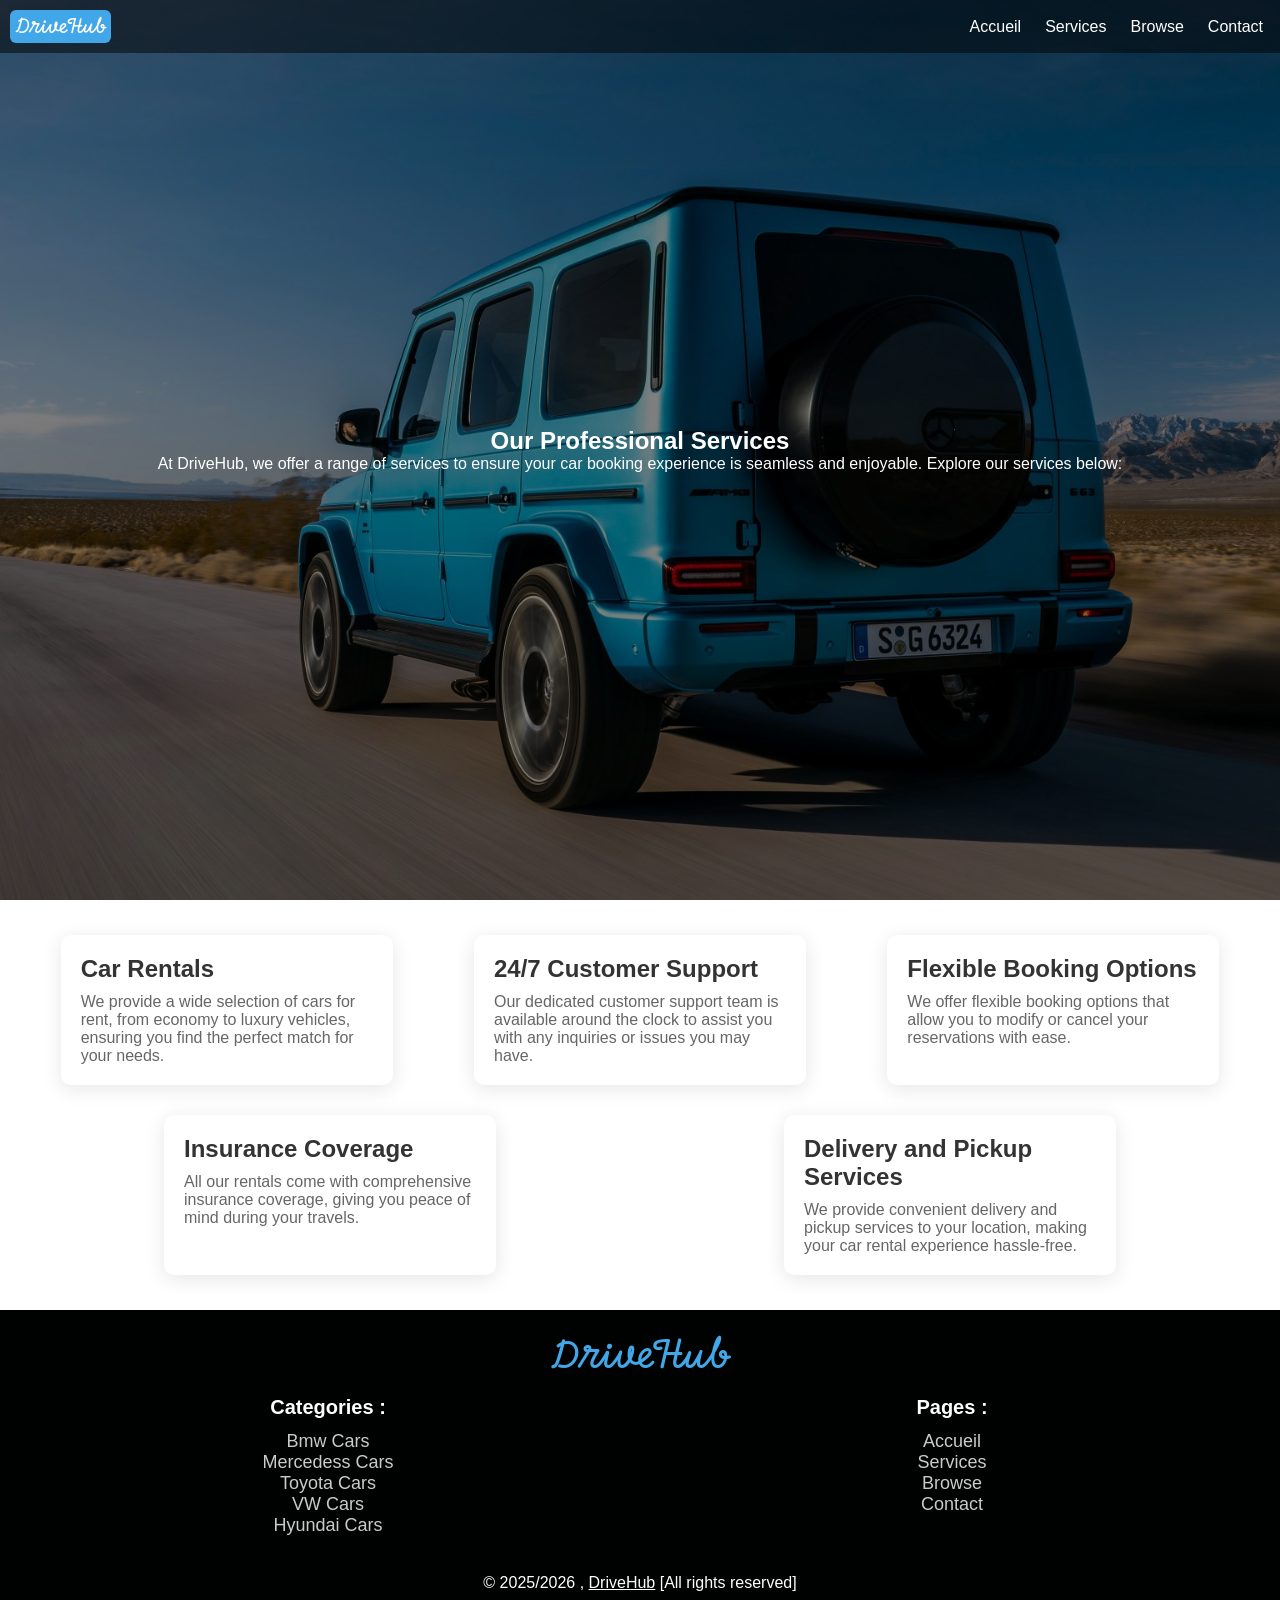
<file: services.html>
<!DOCTYPE html>
<html lang="en">
<head>
	<meta charset="UTF-8">
	<meta name="viewport" content="width=device-width, initial-scale=1.0">
	<link rel="stylesheet" href="styles.css">
	<title>DriveHub : Our Services</title>
	<style>
		body {
			font-family: Arial, sans-serif;
			margin: 0;
			padding: 0;
		}

		.services_intro {
			background: url('./imgs/pc_bg.jpeg') no-repeat center center/cover;
			color: white;
			text-align: center;
		}

		.overlay2 {
		    height: 100dvh;
		    display: flex;
	        flex-direction: column;
	        place-content: center;
			background: rgba(0, 0, 0, 0.5);
			padding: 20px;
		}

		.services_container {
		    height: fit-content;
			display: flex;
			flex-wrap: wrap;
			justify-content: space-around;
			padding: 20px;
		}

		.service {
			background: white;
			border-radius: 10px;
			box-shadow: 0 4px 20px rgba(0, 0, 0, 0.1);
			margin: 15px;
			padding: 20px;
			width: calc(30% - 40px);
			transition: transform 0.3s, box-shadow 0.3s;
			position: relative;
		}

		.service:hover {
			transform: translateY(-5px);
			box-shadow: 0 8px 30px rgba(0, 0, 0, 0.2);
		}

		.service h2 {
			color: #333;
			margin-bottom: 10px;
		}

		.service p {
			color: #666;
		}

		@media (max-width: 768px) {
			.service {
				width: calc(45% - 40px);
			}
			.services_intro{
			    background: url('./imgs/phone_bg.jpg') no-repeat center center/cover;
			}
		}

		@media (max-width: 480px) {
			.service {
				width: calc(100% - 40px);
			}
		}
	</style>
</head>
<body>
	<header>
		<a href="index.html" style="text-decoration: none;color: #fff;"><p class="logo">DriveHub</p></a>
		<nav id="nav">
			<ul>
				<li><a href="index.html">Accueil</a></li>
				<li><a href="services.html">Services</a></li>
				<li><a href="cars.html">Browse</a></li>
				<li><a href="contact.html">Contact</a></li>
			</ul>
		</nav>

		<div class="icon" id="icon">
			<span></span>
			<span></span>
			<span></span>
		</div>
	</header>

	<section class="services_intro">
		<div class="overlay2">
			<h1>Our Professional Services</h1>
			<p>At DriveHub, we offer a range of services to ensure your car booking experience is seamless and enjoyable. Explore our services below:</p>
		</div>
	</section>

	<section class="services_container">
		<div class="service">
			<h2>Car Rentals</h2>
			<p>We provide a wide selection of cars for rent, from economy to luxury vehicles, ensuring you find the perfect match for your needs.</p>
		</div>

		<div class="service">
			<h2>24/7 Customer Support</h2>
			<p>Our dedicated customer support team is available around the clock to assist you with any inquiries or issues you may have.</p>
		</div>

		<div class="service">
			<h2>Flexible Booking Options</h2>
			<p>We offer flexible booking options that allow you to modify or cancel your reservations with ease.</p>
		</div>

		<div class="service">
			<h2>Insurance Coverage</h2>
			<p>All our rentals come with comprehensive insurance coverage, giving you peace of mind during your travels.</p>
		</div>

		<div class="service">
			<h2>Delivery and Pickup Services</h2>
			<p>We provide convenient delivery and pickup services to your location, making your car rental experience hassle-free.</p>
		</div>
	</section>

	<footer>
		<h1>DriveHub</h1>
		<div class="bbb">
			<div class="ttt">
				<p>Categories : </p>
				<ul>
					<li><a href="cars.html#bmw">Bmw Cars</a></li>
					<li><a href="cars.html#mercedes">Mercedess Cars</a></li>
					<li><a href="cars.html#toyota">Toyota Cars</a></li>
					<li><a href="cars.html#vw">VW Cars</a></li>
					<li><a href="cars.html#hyundai">Hyundai Cars</a></li>
				</ul>
			</div>
			<div class="ttt">
				<p>Pages : </p>
				<ul>
					<li><a href="index.html">Accueil</a></li>
					<li><a href="services.html">Services</a></li>
					<li><a href="cars.html">Browse</a></li>
					<li><a href="contact.html">Contact</a></li>
				</ul>
			</div>
		</div>

		<p style="text-align: center;margin-top: 30px;">&copy; 2025/2026 , <span style="text-decoration: underline;">DriveHub</span> [All rights reserved] </p>
	</footer>

	<script src="script.js"></script>

</body>
</html>
</file>
<file: styles.css>
@import url('https://fonts.googleapis.com/css2?family=Momo+Signature&display=swap');

*{
	margin: 0;
	padding: 0;
	box-sizing: border-box;
}

body{
    font-family: Arial, sans-serif;
	scroll-behavior: smooth;
}

header{
	position: fixed;
	display: flex;
	flex-direction: row;
	background-color: rgba(1, 1, 1, 0.5);
	width: 100%;
	color: #fff;
	padding: 10px;
	place-items: center;
	z-index: 999;
}

.logo{
	background-color: #41A7E8;
	padding: 5px;
	border-radius: 6px;
	font-family: "Momo Signature", cursive;
	font-weight: 400;
	font-style: normal;
}

nav{
	margin-left: auto;
}

nav ul{
	display: flex;
	flex-direction: row;
	gap: 10px;
	list-style: none;
	margin-left: auto;
}

nav ul li a{
	color: #fff;
	background-color: transparent;
	text-decoration: none;
	transition: 0.3s;
	padding: 7px;
	border-radius: 8px;
}

nav ul li a:hover{
	background-color: #fff;
	color: #000;
}

.icon{
	width: 30px;
	height: 20px;
	display: none;
	flex-direction: column;
	gap: 5px;
}

.icon span{
	height: 5px;
	width: 100%;
	background-color: #fff;
}

section{
	height: 100dvh;
}

.intro{
	background: linear-gradient(to bottom, #41A7E8, #68C5FF ,#fff);
}

.overlay{
	height: 100dvh;
	width: 100%;
	display: flex;
	flex-direction: row;
	align-items: center;
	flex-wrap: wrap-reverse;
}

.right , .left{
	width: 50%;
	height: 100dvh;
	height: fit-content;
	padding: 15px;
}

.right{
	text-align: center;
}

.right img{
	width: 100%;
	height: auto;
}

.start{
	padding: 12px;
	border: none;
	border-radius: 12px;
	background-color: #41A7E8;
	color: #fff;
	margin-top: 20px;
	font-size: 18px;
	font-weight: bold;
}

.start:hover{
	transform: scale(1.05);
	cursor: pointer;
	box-shadow: 0px 0px 10px #41A7E8;
	background-color: #fff;
	color: #41A7E8;
	border: 2px solid #41A7E8;
}

.brand_container{
	height: fit-content;
	padding: 20px;
}

.brands , .cars{
	width: 100%;
	padding: 10px;
	gap: 12px;
	overflow-x: scroll;
	display: flex;
	flex-direction: row;
	scrollbar-width: none;
}

.cars{
	justify-content: space-around;
}

.brand{
	width: 300px;
	padding: 12px;
}

.brand , .car{
	cursor: pointer;
}

.car_img{
	width: 200px;
	height: 150px;
	object-fit: contain;
	margin: auto;
	transition: 0.3s;
}

.car_img:hover{
	transform: scale(1.2);
	filter: drop-shadow(5px 5px 10px #41A7E8);
}

/* Container styling for smooth horizontal scrolling */
.brands, .cars {
    width: 100%;
    padding: 20px 10px;
    gap: 20px;
    display: flex;
    flex-direction: row;
    overflow-x: auto; /* Changed to auto for better control */
    scroll-behavior: smooth;
    
    /* Scroll Snapping - makes items "snap" into place */
    scroll-snap-type: x mandatory;
    -webkit-overflow-scrolling: touch; /* Smooth momentum scrolling for iOS */
}

/* Individual item behavior */
.brand, .car {
    flex: 0 0 auto; /* Prevents items from shrinking */
    scroll-snap-align: center; /* Snaps the item to the center of the screen */
    background: #fff;
    border-radius: 15px;
    transition: transform 0.3s ease, box-shadow 0.3s ease;
}

/* Modern Custom Scrollbar (Chrome, Safari, Edge) */
.brands::-webkit-scrollbar, 
.cars::-webkit-scrollbar {
    height: 8px; /* Height of the horizontal scrollbar */
}

.brands::-webkit-scrollbar-track, 
.cars::-webkit-scrollbar-track {
    background: #f1f1f1;
    border-radius: 10px;
}

.brands::-webkit-scrollbar-thumb, 
.cars::-webkit-scrollbar-thumb {
    background: #41A7E8; /* Your brand color */
    border-radius: 10px;
}

.brands::-webkit-scrollbar-thumb:hover, 
.cars::-webkit-scrollbar-thumb:hover {
    background: #358dc5;
}

/* Firefox Support */
.brands, .cars {
    scrollbar-width: thin;
    scrollbar-color: #41A7E8 #f1f1f1;
}

.reviews_section {
    height: auto; 
    padding: 80px 20px;
    background-color: #f8f9fa;
}

.reviews_section h2 {
    font-size: 2.5rem;
    color: #333;
    position: relative;
    padding-bottom: 15px;
}

.reviews_section h2::after {
    content: '';
    position: absolute;
    bottom: 0;
    left: 50%;
    transform: translateX(-50%);
    width: 60px;
    height: 4px;
    background-color: #41A7E8;
    border-radius: 2px;
}

.reviews_container {
    max-width: 1200px;
    margin: 40px auto 0;
    display: grid;
    grid-template-columns: repeat(auto-fit, minmax(300px, 1fr));
    gap: 25px;
    padding: 10px;
}

.review_card {
    background: #fff;
    padding: 30px;
    border-radius: 20px;
    box-shadow: 0 10px 30px rgba(0, 0, 0, 0.05);
    transition: all 0.3s ease;
    border: 1px solid #eee;
    display: flex;
    flex-direction: column;
    justify-content: space-between;
}

.review_card:hover {
    transform: translateY(-10px);
    box-shadow: 0 15px 35px rgba(65, 167, 232, 0.15);
    border-color: #41A7E8;
}

.stars {
    color: #FFD700; /* Gold color */
    font-size: 1.2rem;
    margin-bottom: 15px;
    letter-spacing: 2px;
}

.review_card p {
    color: #555;
    font-style: italic;
    line-height: 1.6;
    margin-bottom: 20px;
    font-size: 1rem;
}

.review_card h4 {
    color: #222;
    font-weight: bold;
    font-size: 1.1rem;
    margin: 0;
    display: flex;
    align-items: center;
}

.review_card h4::before {
    content: '👤';
    margin-right: 10px;
    font-size: 0.9rem;
    opacity: 0.6;
}

.car .drive, .car_card .drive{
	width: 100%;
	padding: 10px;
	font-size: 18px;
	background-color: #41A7E8;
	border: none;
	margin-top: auto;
	border-radius: 15px;
	color: #fff;
	font-weight: bold;
}

.car .drive:hover, .car_card .drive:hover{
	background-color: transparent;
	border: 2px solid #41A7E8;
	color: #41A7E8;
	cursor: pointer;
}

/*
.cars .car div{
	display: flex;
	flex-wrap: nowrap;
	align-self: flex-end;
	margin-top: auto;
	gap: 10px;

}
.cars button{
	width: 50%;
	padding: 10px 0;
	border-radius: 15px;
	font-size: 18px;
	font-weight: bold;
	background-color: #fff;
	cursor: pointer;
}

.cars .allouer{
	border: 2px #c03333 solid;
	color: #c03333;
}

.cars .voir_plus{
	border: 2px #41A7E8 solid;
	color: #41A7E8;
}
*/

/*========================================================================*/
footer{
	background-color: #000101;
	color: #fff;
	padding: 20px;
}

footer h1{
	text-align: center;
	color: #41A7E8;
	font-family: "Momo Signature", cursive;
  	font-weight: 400;
  	font-style: normal;
}

footer .bbb{
	display: flex;
	flex-direction: row;
	gap: 8px;
}

footer .bbb .ttt{
	width: 50%;
	margin-top: 12px;
	padding: 8px;
	text-align: center;
}

.ttt p{
	font-size: 20px;
	font-weight: bold;
	margin-bottom: 12px;
}

.ttt ul{
	list-style: none;
}

.ttt ul li a{
	text-decoration: none;
	color: #CBCBCB;
	font-size: 18px;
}

.ttt ul li a:hover{
	text-decoration: underline;
}

.contact {
	height:fit-content;
	padding: 20px;
	padding-top: 60px;
	background: url('./imgs/pc_bg.jpeg');
}

.contact form {
	max-width: 400px;
	left: 12px;
	padding: 12px;
	padding-bottom: 30px;
	/*border: 2px #fff solid;*/
	box-shadow: 0px 0px 5px #fff;
	border-radius: 20px;
	backdrop-filter: blur(5px);
	color: #fff;
}

.contact label {
	display: block;
	margin: 10px 0 5px;
	font-weight:bold;
}

.contact input, .contact textarea {
	width: 100%;
	padding: 10px;
	color: #fff;
	margin-bottom: 15px;
	border: 2px solid #ccc;
	border-radius: 5px;
	transition: border-color 0.3s;
	background-color: rgba(1,1,1,0.2);
}

.contact input:focus, .contact textarea:focus {
	border-color: #41A7E8;
	outline:none;
}

.contact input::placeholder , .contact textarea::placeholder{
	color:#fff;
}

.contact button {
	width: 60%;
	margin-left: 20%;
	padding: 10px 30px;
	background-color: #41A7E8;
	color: #fff;
	border: none;
	border-radius: 5px;
	font-weight: bold;
	cursor: pointer;
	transition: background-color 0.3s, color 0.3s;
}

.contact button:hover {
	background-color:transparent;
	border: 2px solid #41A7E8;
}

.social-buttons {
	margin-top: 20px;
	display: flex;
	flex-direction: row;
	gap: 7px;
	justify-content: space-around;
	
}

.social-buttons a {
	padding: 10px 15px;
	background-color:transparent;
	color: #fff;
	border: 2px solid #fff;
	border-radius: 5px;
	text-decoration: none;
	transition: background-color 0.3s, color 0.3s;
}

.social-buttons a:hover{
	background-color: #fff;
	color: #000;
}

@media only screen and (max-width: 800px) {
	.icon{
		position: absolute;
		display: flex;
		right: 10px;
	}

	.overlay{
		flex-direction: column-reverse;
		justify-content: center;
		text-align: center;
		padding: 10px;
	}

	.right, .left{
		width: 100%;
	}

	nav{
		display: none;
		position: fixed;
		width: 100%;
		top: 49px;
		padding: 20px;
		background-color: rgba(1, 1, 1, 0.5);
		margin: 0;
		left: 0;
	}

	nav ul{
		flex-direction: column;
		gap: 20px;
	}

	.icon:hover{
		animation: rotation 1s;
	}
	
	.contact{
		background: url('./imgs/phone_bg.jpg');
		background-repeat:no-repeat;
		background-size: cover;
	}
	
	.contact{
		margin: auto;
	}
}

@media only screen and (max-width: 600px) {
    .reviews_container {
        grid-template-columns: 1fr;
    }
}
</file>
